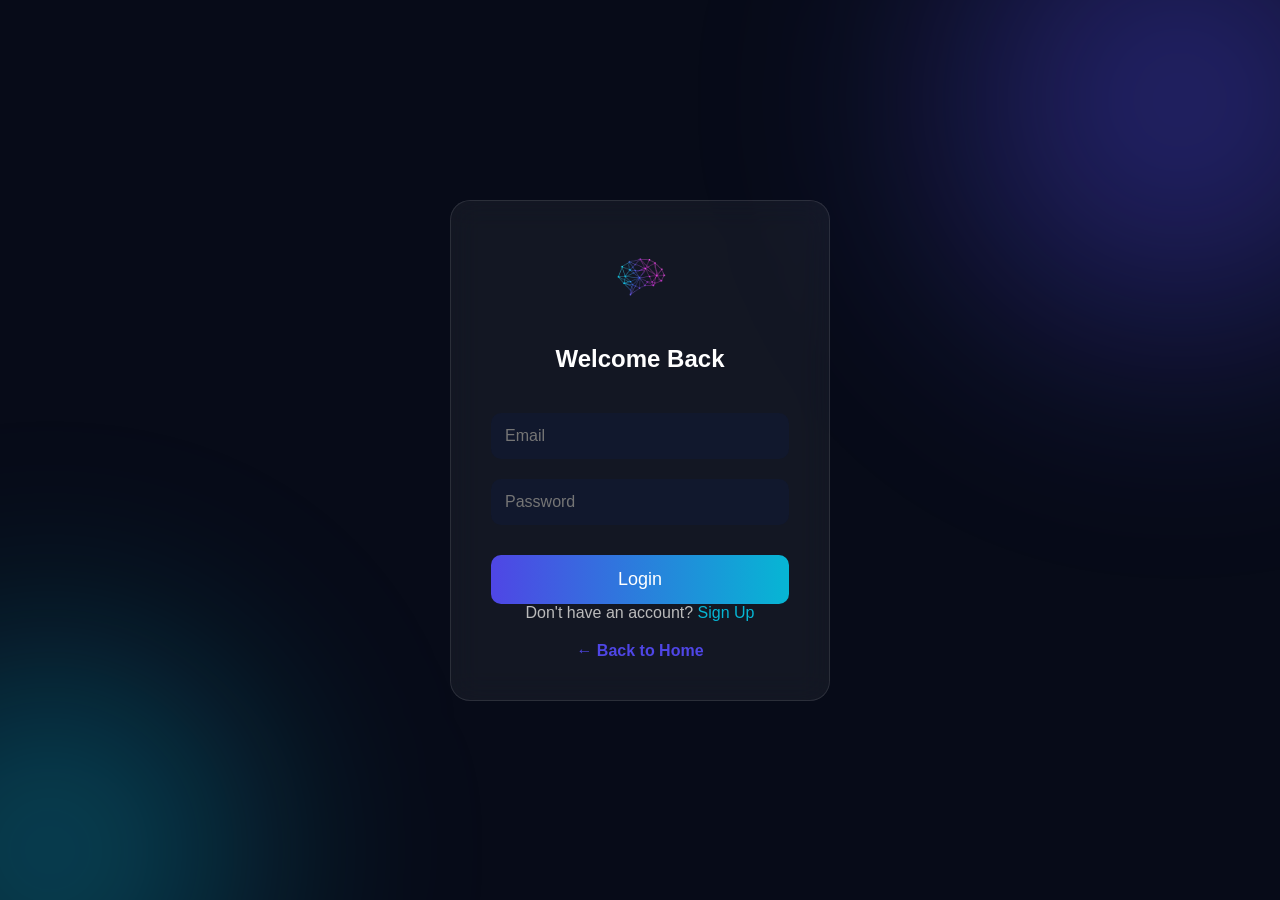
<file: login.html>
<!DOCTYPE html>
<html lang="en">
<head>
<meta charset="UTF-8">
<meta name="viewport" content="width=device-width, initial-scale=1.0">
<title>Login | Reasonate AI</title>

<link rel="stylesheet" href="style.css">

<style>
body{
margin:0;
font-family:Arial,sans-serif;
background:#070b18;
display:flex;
justify-content:center;
align-items:center;
height:100vh;
}

.login-box{
width:380px;
padding:40px;
background:rgba(255,255,255,.05);
border:1px solid rgba(255,255,255,.1);
backdrop-filter:blur(15px);
border-radius:20px;
text-align:center;
}

.login-box img{
height:80px;
margin-bottom:20px;
}

.login-box h2{
color:#fff;
margin-bottom:30px;
}

.input-box{
width:100%;
padding:14px;
margin:10px 0;
border:none;
border-radius:10px;
background:#11182d;
color:#fff;
font-size:16px;
box-sizing:border-box;
}

.login-btn{
width:100%;
padding:14px;
margin-top:20px;
border:none;
border-radius:10px;
background:linear-gradient(90deg,#4f46e5,#06b6d4);
color:#fff;
font-size:18px;
cursor:pointer;
}

.login-btn:hover{
opacity:.9;
}

p{
color:#bbb;
}

a{
color:#06b6d4;
text-decoration:none;
}
</style>

</head>

<body>

<div class="login-box">

<img src="logo.png.png" alt="Reasonate AI">

<h2>Welcome Back</h2>

<input class="input-box" type="email" placeholder="Email">

<input class="input-box" type="password" placeholder="Password">

<button class="login-btn">Login</button>

<p>Don't have an account?
<a href="signup.html">Sign Up</a>
</p>

<div class="back-home">
    <a href="index.html">← Back to Home</a>
</div>

</div>

</body>
</file>
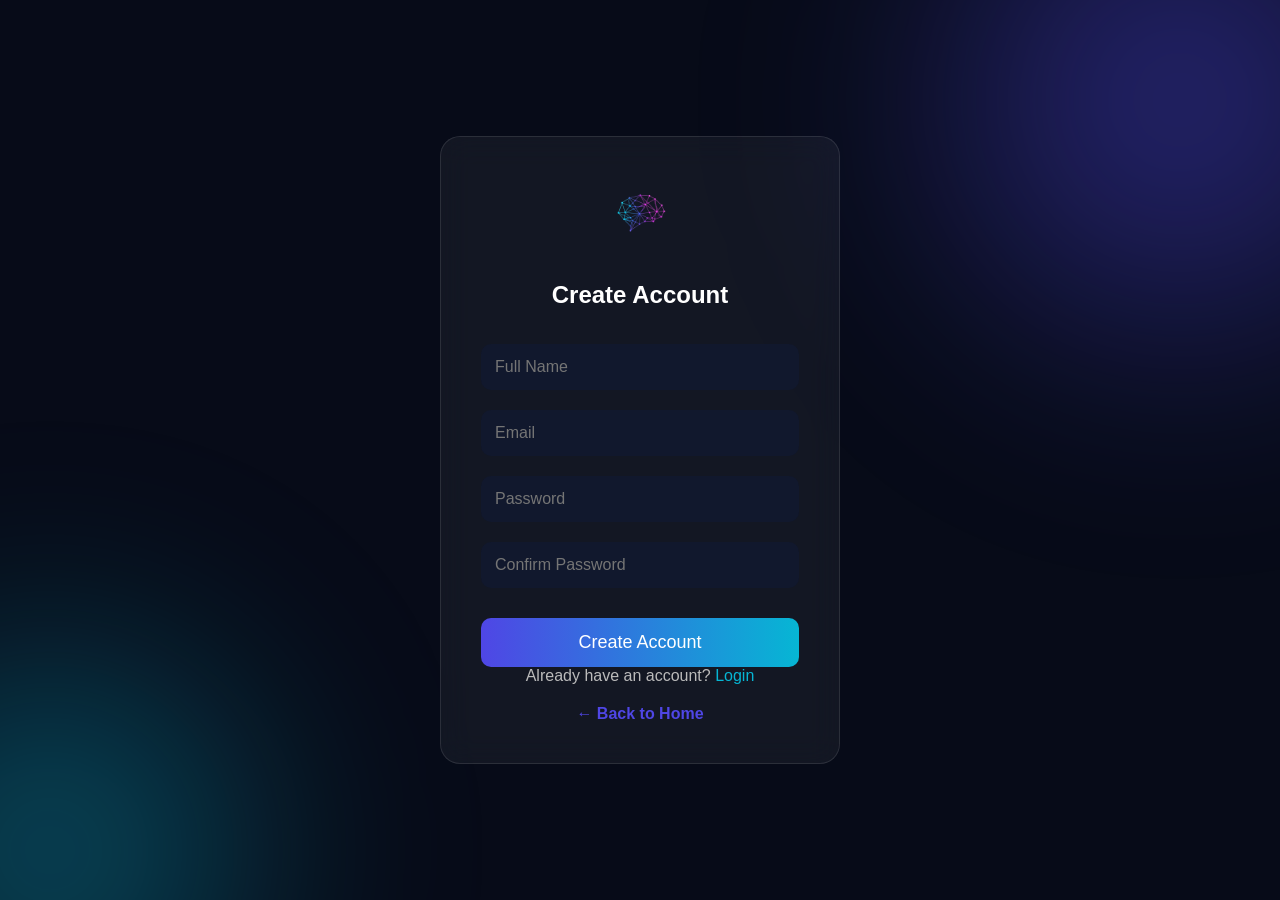
<file: signup.html>
<!DOCTYPE html>
<html lang="en">
<head>
<meta charset="UTF-8">
<meta name="viewport" content="width=device-width, initial-scale=1.0">
<title>Sign Up | Reasonate AI</title>

<link rel="stylesheet" href="style.css">

<style>
body{
margin:0;
font-family:Arial,sans-serif;
background:#070b18;
display:flex;
justify-content:center;
align-items:center;
height:100vh;
}

.signup-box{
width:400px;
padding:40px;
background:rgba(255,255,255,.05);
border:1px solid rgba(255,255,255,.1);
backdrop-filter:blur(15px);
border-radius:20px;
text-align:center;
}

.signup-box img{
height:80px;
margin-bottom:20px;
}

.signup-box h2{
color:#fff;
margin-bottom:25px;
}

.input-box{
width:100%;
padding:14px;
margin:10px 0;
border:none;
border-radius:10px;
background:#11182d;
color:#fff;
font-size:16px;
box-sizing:border-box;
}

.signup-btn{
width:100%;
padding:14px;
margin-top:20px;
border:none;
border-radius:10px;
background:linear-gradient(90deg,#4f46e5,#06b6d4);
color:#fff;
font-size:18px;
cursor:pointer;
}

.signup-btn:hover{
opacity:.9;
}

p{
color:#bbb;
}

a{
color:#06b6d4;
text-decoration:none;
}
</style>
</head>

<body>

<div class="signup-box">

<img src="logo.png.png" alt="Reasonate AI">

<h2>Create Account</h2>

<input class="input-box" type="text" placeholder="Full Name">

<input class="input-box" type="email" placeholder="Email">

<input class="input-box" type="password" placeholder="Password">

<input class="input-box" type="password" placeholder="Confirm Password">

<button class="signup-btn">Create Account</button>

<p>Already have an account?
<a href="login.html">Login</a>
</p>

<div class="back-home">
    <a href="index.html">← Back to Home</a>
</div>

</div>

</body>
</file>
<file: style.css>
/*=========================
 GOOGLE FONT & RESET
=========================*/

*{
margin:0;
padding:0;
box-sizing:border-box;
scroll-behavior:smooth;
}

body{

font-family:'Outfit',sans-serif;

background:#050816;

color:white;

overflow-x:hidden;

}

a{

text-decoration:none;

color:white;

}

ul{

list-style:none;

}

button{

cursor:pointer;

border:none;

font-family:inherit;

}

/*=========================
BACKGROUND GRID
=========================*/

.grid-bg{

position:fixed;

width:100%;

height:100%;

top:0;

left:0;

background-image:

linear-gradient(rgba(255,255,255,.05) 1px, transparent 1px),

linear-gradient(90deg, rgba(255,255,255,.05) 1px, transparent 1px);

background-size:45px 45px;

z-index:-3;

}

body::before{

content:"";

position:fixed;

width:700px;

height:700px;

background:radial-gradient(circle,#4f46e580,transparent 70%);

top:-250px;

right:-250px;

filter:blur(90px);

z-index:-2;

}

body::after{

content:"";

position:fixed;

width:600px;

height:600px;

background:radial-gradient(circle,#06b6d470,transparent 70%);

bottom:-250px;

left:-250px;

filter:blur(90px);

z-index:-2;

}

/*=========================
CURSOR
=========================*/

.cursor{

position:fixed;

width:20px;

height:20px;

border:2px solid #4f46e5;

border-radius:50%;

pointer-events:none;

transform:translate(-50%,-50%);

transition:.08s;

z-index:9999;

}

/*=========================
NAVBAR
=========================*/

header{

position:fixed;

top:0;

left:0;

width:100%;

z-index:999;

backdrop-filter:blur(15px);

background:rgba(5,8,22,.5);

border-bottom:1px solid rgba(255,255,255,.08);

}

.navbar{

max-width:1250px;

margin:auto;

display:flex;

justify-content:space-between;

align-items:center;

padding:18px 40px;

}

.logo{

display:flex;

align-items:center;

gap:12px;

}

.logo h2{

font-size:28px;

font-weight:700;

}

.logo span{

color:#4f46e5;

}

/*=========================
LOGO ICON
=========================*/

.logo-icon{

position:relative;

width:42px;

height:42px;

}

.circle{

position:absolute;

border-radius:50%;

animation:float 4s infinite;

}

.one{

width:18px;

height:18px;

background:#4f46e5;

top:0;

left:10px;

}

.two{

width:15px;

height:15px;

background:#06b6d4;

bottom:0;

left:0;

}

.three{

width:15px;

height:15px;

background:#a855f7;

right:0;

bottom:8px;

}

@keyframes float{

50%{

transform:translateY(-6px);

}

}

/*=========================
NAV LINKS
=========================*/

.nav-links{

display:flex;

gap:35px;

}

.nav-links a{

font-size:16px;

transition:.3s;

position:relative;

}

.nav-links a:hover{

color:#4f46e5;

}

.nav-links a::after{

content:"";

position:absolute;

left:0;

bottom:-6px;

width:0;

height:2px;

background:#4f46e5;

transition:.4s;

}

.nav-links a:hover::after{

width:100%;

}

/*=========================
MENU BUTTON
=========================*/

.menu-btn{

display:none;

flex-direction:column;

gap:6px;

cursor:pointer;

}

.menu-btn span{

width:30px;

height:3px;

background:white;

border-radius:20px;

}

/*=========================
HERO
=========================*/

.hero{

max-width:1250px;

margin:auto;

padding:180px 40px 120px;

display:flex;

justify-content:space-between;

align-items:center;

gap:80px;

min-height:100vh;

}

.hero-left{

flex:1;

}

.tag{

display:inline-block;

padding:10px 18px;

background:rgba(79,70,229,.15);

border:1px solid rgba(79,70,229,.4);

border-radius:30px;

color:#7dd3fc;

margin-bottom:25px;

}

.hero h1{

font-size:68px;

line-height:1.1;

font-weight:800;

margin-bottom:25px;

}

.hero h1 span{

background:linear-gradient(90deg,#4f46e5,#06b6d4,#a855f7);

-webkit-background-clip:text;

-webkit-text-fill-color:transparent;

}

.hero-text{

font-size:20px;

color:#cbd5e1;

line-height:1.8;

max-width:620px;

margin-bottom:35px;

}

.hero-buttons{

display:flex;

gap:20px;

margin-bottom:45px;

}

.primary{

padding:16px 34px;

border-radius:40px;

background:linear-gradient(90deg,#4f46e5,#06b6d4);

color:white;

font-size:17px;

font-weight:600;

transition:.35s;

}

.primary:hover{

transform:translateY(-4px);

box-shadow:0 15px 35px rgba(79,70,229,.45);

}

.secondary{

padding:16px 34px;

border-radius:40px;

background:transparent;

border:2px solid #4f46e5;

color:white;

font-size:17px;

transition:.35s;

}

.secondary:hover{

background:#4f46e5;

}
/*=========================
 HERO RIGHT
=========================*/

.hero-right{
flex:1;
display:flex;
justify-content:center;
align-items:center;
}

.ai-core{
position:relative;
width:420px;
height:420px;
display:flex;
justify-content:center;
align-items:center;
}

.ring{
position:absolute;
border-radius:50%;
border:2px solid rgba(79,70,229,.35);
animation:rotate 12s linear infinite;
}

.ring1{
width:320px;
height:320px;
}

.ring2{
width:240px;
height:240px;
animation-duration:8s;
animation-direction:reverse;
}

.ring3{
width:150px;
height:150px;
animation-duration:5s;
}

.center-dot{
width:70px;
height:70px;
border-radius:50%;
background:linear-gradient(135deg,#4f46e5,#06b6d4,#a855f7);
box-shadow:0 0 50px rgba(79,70,229,.7);
animation:pulse 2s infinite;
}

@keyframes rotate{
100%{
transform:rotate(360deg);
}
}

@keyframes pulse{

0%,100%{
transform:scale(1);
}

50%{
transform:scale(1.15);
}

}

/*=========================
STATS
=========================*/

.stats{
display:flex;
gap:35px;
margin-top:30px;
}

.stats div{
background:rgba(255,255,255,.05);
border:1px solid rgba(255,255,255,.08);
backdrop-filter:blur(15px);
padding:18px 28px;
border-radius:18px;
transition:.35s;
}

.stats div:hover{
transform:translateY(-8px);
border-color:#4f46e5;
}

.stats h2{
font-size:30px;
margin-bottom:6px;
color:#06b6d4;
}

.stats p{
color:#cbd5e1;
}

/*=========================
SECTION TITLE
=========================*/

.section-title{
text-align:center;
font-size:46px;
margin-bottom:70px;
font-weight:700;
}

/*=========================
FEATURES
=========================*/

.features{
padding:120px 40px;
max-width:1250px;
margin:auto;
}

.feature-grid{
display:grid;
grid-template-columns:repeat(auto-fit,minmax(260px,1fr));
gap:30px;
}

.card{
padding:35px;
border-radius:25px;
background:rgba(255,255,255,.05);
border:1px solid rgba(255,255,255,.08);
backdrop-filter:blur(15px);
transition:.35s;
}

.card:hover{
transform:translateY(-12px);
border-color:#4f46e5;
box-shadow:0 20px 45px rgba(79,70,229,.2);
}

.card h3{
font-size:26px;
margin-bottom:18px;
}

.card p{
line-height:1.8;
color:#cbd5e1;
}

/*=========================
ABOUT
=========================*/

.about{
padding:120px 40px;
}

.about-box{
max-width:900px;
margin:auto;
padding:60px;
border-radius:30px;
background:rgba(255,255,255,.05);
border:1px solid rgba(255,255,255,.08);
text-align:center;
}

.about-box h2{
font-size:42px;
margin-bottom:25px;
}

.about-box p{
line-height:1.9;
color:#cbd5e1;
margin-bottom:30px;
}

.about-box ul{
display:grid;
grid-template-columns:repeat(2,1fr);
gap:20px;
}

.about-box li{
background:rgba(79,70,229,.12);
padding:16px;
border-radius:14px;
}
/*=========================
PRICING
=========================*/

.pricing{
padding:120px 40px;
max-width:1250px;
margin:auto;
}

.pricing-grid{
display:grid;
grid-template-columns:repeat(auto-fit,minmax(280px,1fr));
gap:35px;
}

.price-card{
position:relative;
padding:45px 35px;
text-align:center;
border-radius:25px;
background:rgba(255,255,255,.05);
border:1px solid rgba(255,255,255,.08);
backdrop-filter:blur(18px);
transition:.4s;
overflow:hidden;
}

.price-card::before{
content:"";
position:absolute;
top:-100%;
left:-100%;
width:220%;
height:220%;
background:linear-gradient(135deg,transparent,rgba(79,70,229,.18),transparent);
transform:rotate(25deg);
transition:.7s;
}

.price-card:hover::before{
top:-20%;
left:-20%;
}

.price-card:hover{
transform:translateY(-12px);
border-color:#4f46e5;
box-shadow:0 20px 50px rgba(79,70,229,.25);
}

.popular{
border:2px solid #4f46e5;
transform:scale(1.05);
}

.badge{
position:absolute;
top:18px;
right:18px;
background:#4f46e5;
padding:6px 14px;
border-radius:20px;
font-size:13px;
font-weight:600;
}

.price-card h3{
font-size:28px;
margin-bottom:20px;
}

.price-card h1{
font-size:58px;
margin-bottom:10px;
color:#06b6d4;
}

.price-card p{
margin-bottom:35px;
color:#cbd5e1;
}

.price-card button{
padding:14px 34px;
border-radius:40px;
background:linear-gradient(90deg,#4f46e5,#06b6d4);
color:#fff;
font-size:16px;
font-weight:600;
transition:.35s;
}

.price-card button:hover{
transform:scale(1.08);
}

/*=========================
CONTACT
=========================*/

.contact{
padding:120px 40px;
max-width:800px;
margin:auto;
text-align:center;
}

.contact h2{
font-size:44px;
margin-bottom:45px;
}

.contact form{
display:flex;
flex-direction:column;
gap:22px;
}

.contact input,
.contact textarea{
padding:18px;
border-radius:15px;
border:1px solid rgba(255,255,255,.12);
background:rgba(255,255,255,.05);
color:#fff;
font-size:16px;
outline:none;
}

.contact textarea{
height:180px;
resize:none;
}

.contact input:focus,
.contact textarea:focus{
border-color:#4f46e5;
}

.contact button{
padding:18px;
border-radius:40px;
background:linear-gradient(90deg,#4f46e5,#06b6d4);
color:white;
font-size:18px;
font-weight:600;
transition:.35s;
}

.contact button:hover{
transform:translateY(-5px);
}

/*=========================
FOOTER
=========================*/

footer{
margin-top:80px;
padding:35px;
text-align:center;
border-top:1px solid rgba(255,255,255,.08);
color:#94a3b8;
}

/*=========================
RESPONSIVE
=========================*/

@media(max-width:991px){

.hero{
flex-direction:column;
text-align:center;
padding-top:150px;
}

.hero h1{
font-size:50px;
}

.hero-text{
margin:auto;
margin-bottom:35px;
}

.hero-buttons{
justify-content:center;
}

.stats{
justify-content:center;
flex-wrap:wrap;
}

.about-box ul{
grid-template-columns:1fr;
}

.nav-links{
display:none;
}

.menu-btn{
display:flex;
}

.ai-core{
width:300px;
height:300px;
}

.ring1{
width:240px;
height:240px;
}

.ring2{
width:180px;
height:180px;
}

.ring3{
width:120px;
height:120px;
}

}

@media(max-width:600px){

.hero{
padding:140px 25px 80px;
}

.hero h1{
font-size:40px;
}

.section-title{
font-size:34px;
}

.contact h2{
font-size:34px;
}

.navbar{
padding:18px 20px;
}

.stats{
flex-direction:column;
}

.primary,
.secondary{
width:100%;
}

.hero-buttons{
flex-direction:column;
}

.about-box{
padding:35px 25px;
}

}
/* Mobile Menu */

.nav-links.active{

display:flex;
flex-direction:column;
position:absolute;
top:80px;
right:20px;
width:220px;
background:#0b1023;
padding:20px;
border-radius:15px;
border:1px solid rgba(255,255,255,.1);
gap:20px;
animation:menu .3s ease;

}

@keyframes menu{

from{
opacity:0;
transform:translateY(-20px);
}

to{
opacity:1;
transform:translateY(0);
}

}

#particles{

position:fixed;
width:100%;
height:100%;
left:0;
top:0;
pointer-events:none;
overflow:hidden;
z-index:-1;

}

@keyframes floatParticle{

0%{

transform:translateY(0);
opacity:.2;

}

50%{

opacity:1;

}

100%{

transform:translateY(-120px);
opacity:0;

}

}.company-logo{
    height:120px;
    width:auto;
    display:block;
}
.company-logo{
    height:120px;
    width:auto;
}

/* Mobile */
@media (max-width:768px){
    .company-logo{
        height:70px;
    }
}.nav-links li:last-child a,
.nav-links li:nth-last-child(2) a{
    background:#4f46e5;
    color:#fff;
    padding:10px 20px;
    border-radius:8px;
    transition:0.3s;
}

.nav-links li:last-child a:hover,
.nav-links li:nth-last-child(2) a:hover{
    background:#3730a3;
}

.back-home{
    text-align:center;
    margin-top:20px;
}

.back-home a{
    display:inline-block;
    color:#4f46e5;
    text-decoration:none;
    font-size:16px;
    font-weight:600;
    transition:0.3s ease;
}

.back-home a:hover{
    color:#06b6d4;
    text-decoration:underline;
}
@media (max-width: 768px){

    .navbar{
        flex-wrap: wrap;
        padding: 15px 20px;
    }

    .nav-links{
        display: flex;
        flex-wrap: wrap;
        justify-content: center;
        gap: 12px;
        width: 100%;
        margin-top: 15px;
    }

    .nav-links a{
        font-size: 14px;
    }

    .login-btn,
    .signup-btn{
        padding: 8px 16px;
        font-size: 14px;
    }
}
</file>
